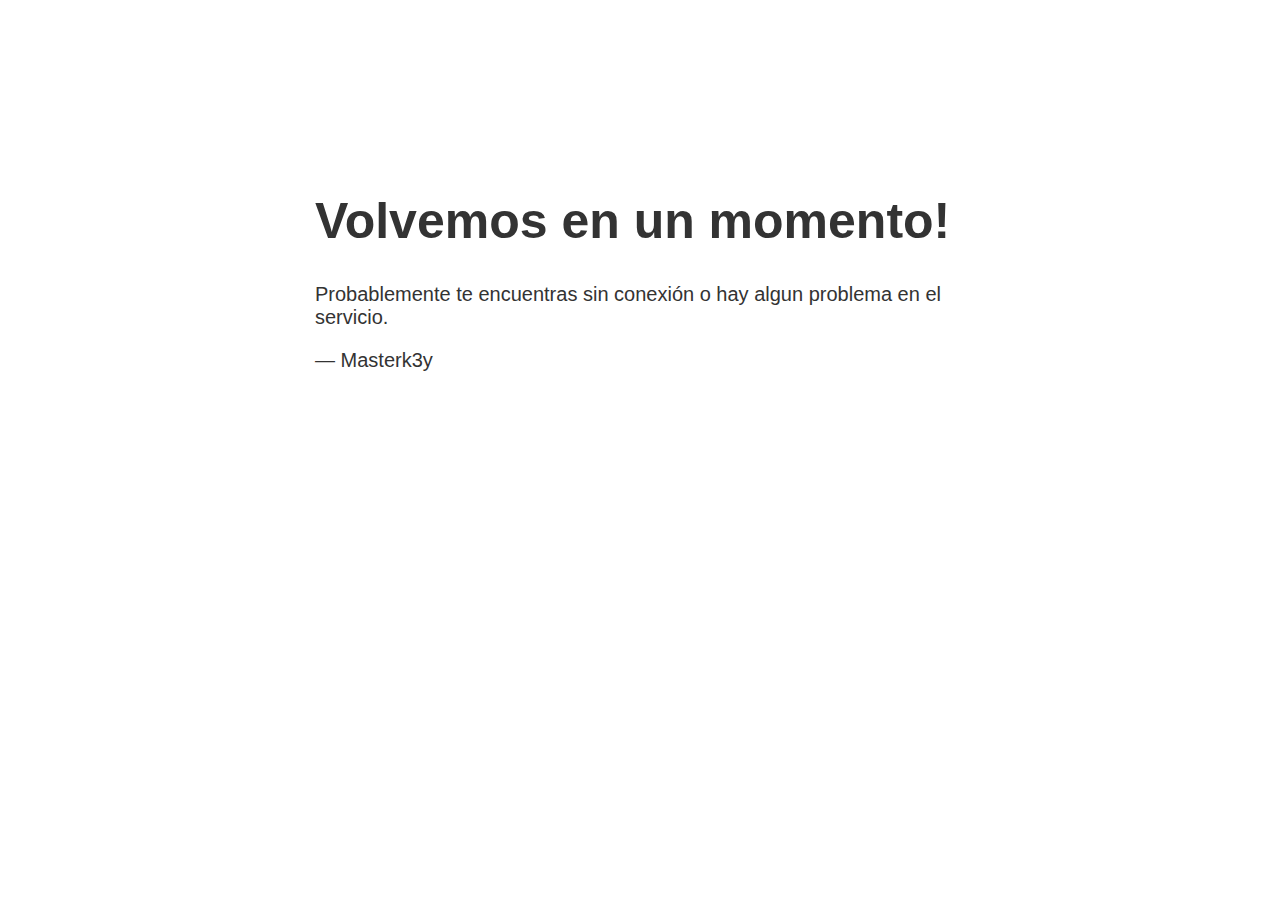
<file: offline.html>
<!DOCTYPE HTML PUBLIC "-//W3C//DTD XHTML 1.0 Transitional//EN" "http://www.w3.org/TR/xhtml1/DTD/xhtml1-transitional.dtd">
	<html xmlns="http://www.w3.org/1999/xhtml"><head>
		<title>
			Servicio No Disponible
		</title>	
		<style tyle="text/css">
		 	body { text-align: content: '';ter; padding: 150px; }
			h1 { font-size: 50px; }
			body { font: 20px Helvetica, sans-serif; color: #333; }
			article { display: block; text-align: left; width: 650px; margin: 0 auto; }
			a { color: #dc8100; text-decoration: none; }
			a:hover { color: #333; text-decoration: none; } 
		</style>
		<meta content="JavaScript" name="vs_defaultClientScript">
		<meta http-equiv="Content-Type" content="text/html; charset=UTF-8">
		<meta http-equiv="X-UA-Compatible" content="IE=EmulateIE7">
	</head>
	<body>
		<article>
			<h1>Volvemos en un momento!</h1>
			<div>
			<p>Probablemente te encuentras sin conexión o hay algun problema en el servicio.</p>
			<p>&mdash; Masterk3y</p>
			</div>
		</article> 
	</body>
	</html>
</file>
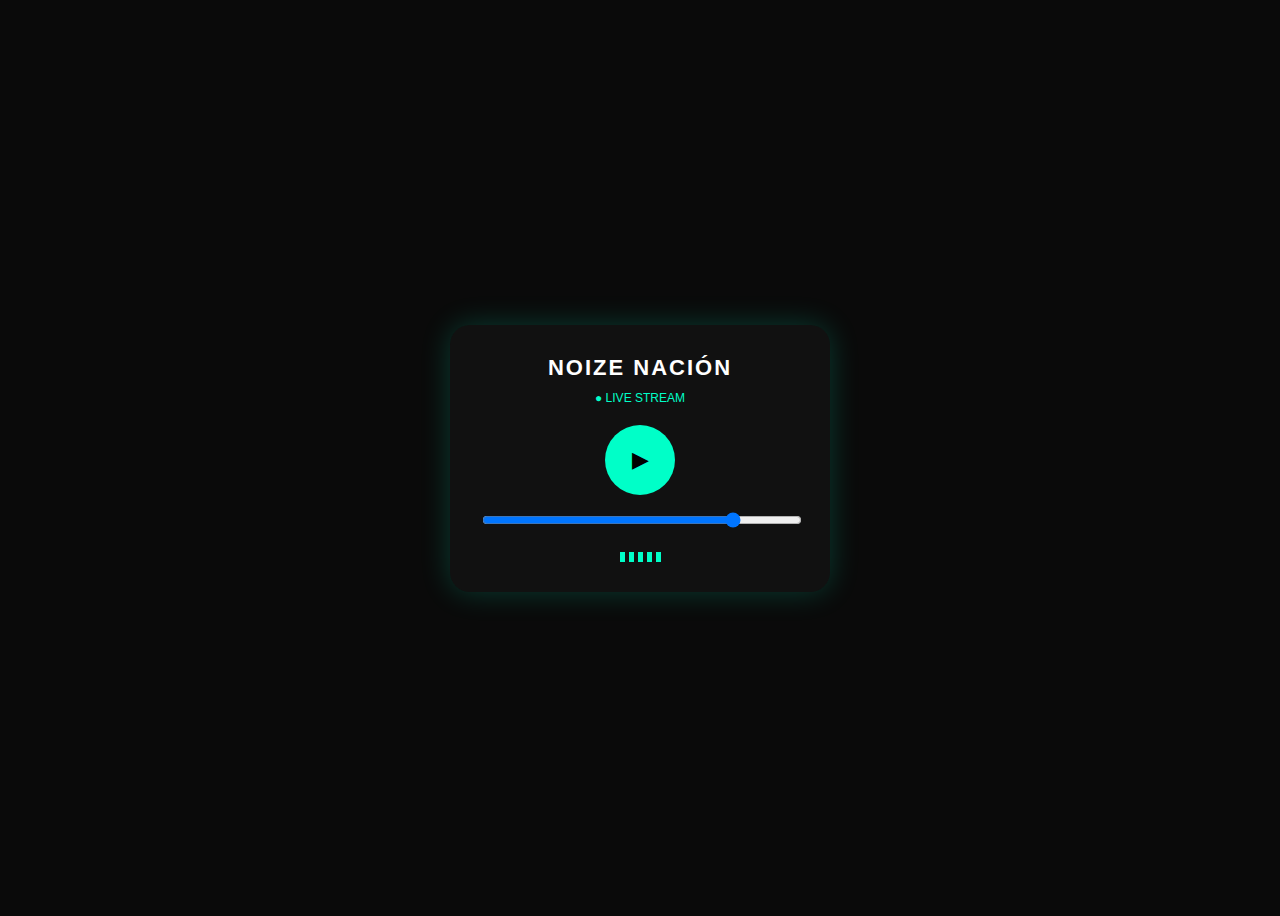
<file: test.html>
<!DOCTYPE html>
<html lang="es">
<head>
<meta charset="UTF-8">
<title>Noize Nación Radio</title>

<style>

body{
background:#0a0a0a;
font-family:Arial, Helvetica, sans-serif;
display:flex;
align-items:center;
justify-content:center;
height:100vh;
color:white;
}

.player{
background:#111;
border-radius:20px;
padding:30px;
width:320px;
text-align:center;
box-shadow:0 0 30px rgba(0,255,200,0.2);
}

.logo{
font-size:22px;
letter-spacing:2px;
font-weight:bold;
margin-bottom:10px;
}

.live{
color:#00ffc8;
font-size:12px;
margin-bottom:20px;
}

button{
background:#00ffc8;
border:none;
border-radius:50%;
width:70px;
height:70px;
font-size:22px;
cursor:pointer;
}

button:hover{
transform:scale(1.05);
}

.controls{
margin-top:15px;
}

input[type=range]{
width:100%;
}

.equalizer{
display:flex;
justify-content:center;
margin-top:20px;
gap:4px;
}

.bar{
width:5px;
height:10px;
background:#00ffc8;
animation:wave 1s infinite;
}

.bar:nth-child(2){animation-delay:0.2s;}
.bar:nth-child(3){animation-delay:0.4s;}
.bar:nth-child(4){animation-delay:0.6s;}
.bar:nth-child(5){animation-delay:0.8s;}

@keyframes wave{
0%{height:10px}
50%{height:25px}
100%{height:10px}
}

</style>
</head>

<body>

<div class="player">

<div class="logo">NOIZE NACIÓN</div>
<div class="live">● LIVE STREAM</div>

<button id="playBtn">▶</button>

<div class="controls">
<input type="range" id="volume" min="0" max="1" step="0.01" value="0.8">
</div>

<div class="equalizer">
<div class="bar"></div>
<div class="bar"></div>
<div class="bar"></div>
<div class="bar"></div>
<div class="bar"></div>
</div>

</div>

<audio id="radio" preload="none">
<source src="https://a11.asurahosting.com:8940/radio.mp3" type="audio/mpeg">
</audio>

<script>

const radio = document.getElementById("radio")
const playBtn = document.getElementById("playBtn")
const volume = document.getElementById("volume")

let playing = false

playBtn.addEventListener("click", function(){

if(!playing){
radio.play()
playBtn.innerHTML="❚❚"
playing=true
}else{
radio.pause()
playBtn.innerHTML="▶"
playing=false
}

})

volume.addEventListener("input", function(){
radio.volume = volume.value
})

</script>

</body>
</html>
</file>
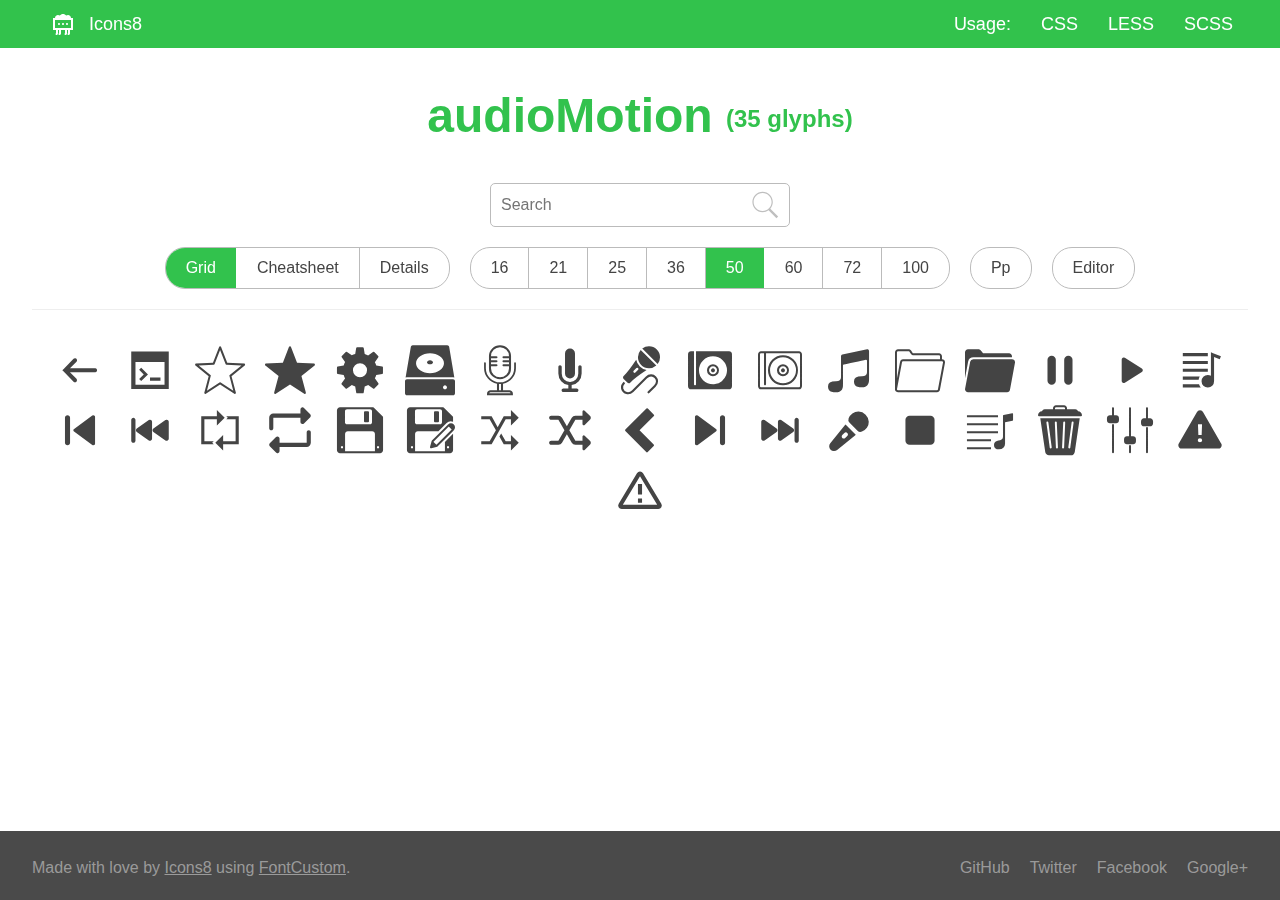
<file: spectrum/public/img/icons/preview.html>
<!DOCTYPE html>
<html>
<head>
  <title>audioMotion glyphs preview</title>
  <link rel="stylesheet" href="preview/preview.css"/>
  <script src="preview/zepto.min.js"></script>
  <script src="preview/preview.js"></script>
  <link rel="stylesheet" href="css/styles.min.css"/>
  <script type="text/javascript">
    window.Icons8 = {
      icons: ["back-arrow","console","favorite","favorite-2","gear-outline","hard-drive","mic","mic-2","mic-3","music-album","music-album-2","music-note-outline","opened-folder","opened-folder-2","pause-button","play-button","playlist","previous-track","previous-track-2","repeat","repeat-2","save","save-as","shuffle","shuffle-2","simple-arrow","skip-this-track","skip-this-track-2","stage-mic","stop-symbol","track-list","trash","vertical-settings-mixer","warn","warn-2"],
      sizes: ["16", "21", "25", "36", "50", "60", "72", "100"],
      activeSize: 50,
    };
  </script>
</head>

<body>
  <article class="c-page js-page">
    <header class="c-header">
      <div class="b-container">
        <div class="b-section">
          <a class="b-item b-logo" href="https://icons8.com" target="_blank">
            <svg width="32px" height="32px" viewBox="0 0 32 32" version="1.1" xmlns="http://www.w3.org/2000/svg">
              <path d="M24,10c0-1.657-1.343-3-3-3c-0.68,0-1.301,0.235-1.804,0.617C18.467,6.641,17.312,6,16,6  s-2.467,0.641-3.196,1.617C12.301,7.235,11.68,7,11,7c-1.657,0-3,1.343-3,3H6v12h3v3.134C8.701,25.307,8.5,25.63,8.5,26  c0,0.552,0.447,1,1,1c0.841,0,1.5-0.682,1.5-1.552V22h1v3.134c-0.299,0.173-0.5,0.496-0.5,0.866c0,0.552,0.447,1,1,1  c0.841,0,1.5-0.682,1.5-1.552V22h4v3.134c-0.299,0.173-0.5,0.496-0.5,0.866c0,0.552,0.447,1,1,1c0.841,0,1.5-0.682,1.5-1.552V22h1  v3.134c-0.299,0.173-0.5,0.496-0.5,0.866c0,0.552,0.447,1,1,1c0.841,0,1.5-0.682,1.5-1.552V22h3V10H24z M24,20H8v-8h16V20z M15,16  c0-0.552,0.448-1,1-1s1,0.448,1,1c0,0.552-0.448,1-1,1S15,16.552,15,16z M19,16c0-0.552,0.448-1,1-1s1,0.448,1,1  c0,0.552-0.448,1-1,1S19,16.552,19,16z M11,16c0-0.552,0.448-1,1-1s1,0.448,1,1c0,0.552-0.448,1-1,1S11,16.552,11,16z" fill="currentColor"></path>
            </svg>
            Icons8
          </a>
        </div>

        <nav class="b-section">
          <span class="b-item">Usage:</span>
          <a class="b-item b-usage-button js-usage-example-link" data-example="css">CSS</a>
          <a class="b-item b-usage-button js-usage-example-link" data-example="less">LESS</a>
          <a class="b-item b-usage-button js-usage-example-link" data-example="scss">SCSS</a>
        </nav>
      </div>
    </header>
    <section class="b-content c-main">
      <div class="b-container">
        <header>
          <h1>
            audioMotion
            <small>(35 glyphs)</small>
          </h1>
        </header>
        <div class="b-panel">
          <div class="b-panel-item c-search">
            <input type="text" autocomplete="off" placeholder="Search" class="b-search-input js-search-input">
            <button class="b-search-btn"></button>
          </div>
          <div class="b-panel-item">
            <div class="b-panel-item c-tabs js-tabs js-section-tabs">
              <span class="b-tab m-active" data-value="grid">Grid</span>
              <span class="b-tab" data-value="cheatsheet">Cheatsheet</span>
              <span class="b-tab" data-value="details">Details</span>
            </div>
            <div class="b-panel-item c-tabs js-tabs js-size-tabs">
              
              <span class="b-tab " data-value="16">16</span>
              
              <span class="b-tab " data-value="21">21</span>
              
              <span class="b-tab " data-value="25">25</span>
              
              <span class="b-tab " data-value="36">36</span>
              
              <span class="b-tab m-active" data-value="50">50</span>
              
              <span class="b-tab " data-value="60">60</span>
              
              <span class="b-tab " data-value="72">72</span>
              
              <span class="b-tab " data-value="100">100</span>
              
            </div>
            <div class="b-panel-item c-tabs">
              <span class="b-tab js-toggle-preview-chars">Pp</span>
            </div>
            <div class="b-panel-item c-tabs">
              <span class="b-tab js-toggle-editor">Editor</span>
            </div>
          </div>

          <div class="c-editor-panel js-editor">
            <div class="b-toolbar">
              <input class="b-font-size-input js-font-size-input" type="text" title="Font size" autocomplete="off" placeholder="font size" value="1em">
              <select class="b-font-family-selector js-font-family-selector">
                <option style="font-family: serif;">serif</option>
                <option style="font-family: 'Times New Roman, serif';">Times New Roman</option>
                <option style="font-family: Times, serif;">Times</option>
                <option style="font-family: Georgia, serif;">Georgia</option>
                <option style="font-family: sans-serif;">sans-serif</option>
                <option style="font-family: Arial, sans-serif;">Arial</option>
                <option style="font-family: Helvetica, sans-serif;">Helvetica</option>
                <option style="font-family: Impact, sans-serif;">Impact</option>
                <option style="font-family: Tahoma, sans-serif;">Tahoma</option>
                <option style="font-family: Verdana, sans-serif;">Verdana</option>
                <option style="font-family: Geneva, sans-serif;">Geneva</option>
                <option style="font-family: 'Lucida Sans Unicode', sans-serif;">Lucida Sans Unicode</option>
                <option style="font-family: 'Lucida Grande',sans-serif;">Lucida Grande</option>
                <option style="font-family: monospace;">monospace</option>
                <option style="font-family: Courier, monospace;">Courier</option>
                <option style="font-family: 'Courier New', monospace;">Courier New</option>
                <option style="font-family: 'Lucida Console',monospace;">Lucida Console</option>
                <option style="font-family: Monaco, monospace;">Monaco</option>
              </select>
            </div>
            
            <textarea class="b-textarea js-textarea" contenteditable="true" style="font-size: 1em; font-family: audioMotion;">Sample: &#xf119; &amp; Text</textarea>
          </div>
        </div>
        <div class="c-grid js-grid" data-size="50" data-mode="grid">
          
            
            <div class="c-icon js-icon" data-name="back-arrow">
              <div class="b-sizes">
                
                  <span class="b-size" data-size="16"><i class="icons8-back-arrow"></i></span>
                
                  <span class="b-size" data-size="21"><i class="icons8-back-arrow"></i></span>
                
                  <span class="b-size" data-size="25"><i class="icons8-back-arrow"></i></span>
                
                  <span class="b-size" data-size="36"><i class="icons8-back-arrow"></i></span>
                
                  <span class="b-size" data-size="50"><i class="icons8-back-arrow"></i></span>
                
                  <span class="b-size" data-size="60"><i class="icons8-back-arrow"></i></span>
                
                  <span class="b-size" data-size="72"><i class="icons8-back-arrow"></i></span>
                
                  <span class="b-size" data-size="100"><i class="icons8-back-arrow"></i></span>
                
              </div>
              <div class="b-usage">
                <input class="b-cheatcode icons8 js-cheatcode" value="&#xf119;"/>
                <pre class="b-selector"><code><strong>.icons8-back-arrow</strong></code></pre>
                <pre><code>&lt;i class="<strong>icons8-back-arrow</strong>"&gt;&lt;/i&gt;</code></pre>
                <pre class="b-glyph"><code><strong>&amp;#xf119;</strong></code></pre>
                <pre><code>&lt;i <strong>data-icons8="&amp;#xf119;"</strong>&gt;&lt;/i&gt;</code></pre>
                <pre><code>&lt;i class="<strong>icons8"</strong>&gt;&amp;#xf119;&lt;/i&gt;</code></pre>
              </div>
            </div>
          
            
            <div class="c-icon js-icon" data-name="console">
              <div class="b-sizes">
                
                  <span class="b-size" data-size="16"><i class="icons8-console"></i></span>
                
                  <span class="b-size" data-size="21"><i class="icons8-console"></i></span>
                
                  <span class="b-size" data-size="25"><i class="icons8-console"></i></span>
                
                  <span class="b-size" data-size="36"><i class="icons8-console"></i></span>
                
                  <span class="b-size" data-size="50"><i class="icons8-console"></i></span>
                
                  <span class="b-size" data-size="60"><i class="icons8-console"></i></span>
                
                  <span class="b-size" data-size="72"><i class="icons8-console"></i></span>
                
                  <span class="b-size" data-size="100"><i class="icons8-console"></i></span>
                
              </div>
              <div class="b-usage">
                <input class="b-cheatcode icons8 js-cheatcode" value="&#xf11c;"/>
                <pre class="b-selector"><code><strong>.icons8-console</strong></code></pre>
                <pre><code>&lt;i class="<strong>icons8-console</strong>"&gt;&lt;/i&gt;</code></pre>
                <pre class="b-glyph"><code><strong>&amp;#xf11c;</strong></code></pre>
                <pre><code>&lt;i <strong>data-icons8="&amp;#xf11c;"</strong>&gt;&lt;/i&gt;</code></pre>
                <pre><code>&lt;i class="<strong>icons8"</strong>&gt;&amp;#xf11c;&lt;/i&gt;</code></pre>
              </div>
            </div>
          
            
            <div class="c-icon js-icon" data-name="favorite">
              <div class="b-sizes">
                
                  <span class="b-size" data-size="16"><i class="icons8-favorite"></i></span>
                
                  <span class="b-size" data-size="21"><i class="icons8-favorite"></i></span>
                
                  <span class="b-size" data-size="25"><i class="icons8-favorite"></i></span>
                
                  <span class="b-size" data-size="36"><i class="icons8-favorite"></i></span>
                
                  <span class="b-size" data-size="50"><i class="icons8-favorite"></i></span>
                
                  <span class="b-size" data-size="60"><i class="icons8-favorite"></i></span>
                
                  <span class="b-size" data-size="72"><i class="icons8-favorite"></i></span>
                
                  <span class="b-size" data-size="100"><i class="icons8-favorite"></i></span>
                
              </div>
              <div class="b-usage">
                <input class="b-cheatcode icons8 js-cheatcode" value="&#xf121;"/>
                <pre class="b-selector"><code><strong>.icons8-favorite</strong></code></pre>
                <pre><code>&lt;i class="<strong>icons8-favorite</strong>"&gt;&lt;/i&gt;</code></pre>
                <pre class="b-glyph"><code><strong>&amp;#xf121;</strong></code></pre>
                <pre><code>&lt;i <strong>data-icons8="&amp;#xf121;"</strong>&gt;&lt;/i&gt;</code></pre>
                <pre><code>&lt;i class="<strong>icons8"</strong>&gt;&amp;#xf121;&lt;/i&gt;</code></pre>
              </div>
            </div>
          
            
            <div class="c-icon js-icon" data-name="favorite-2">
              <div class="b-sizes">
                
                  <span class="b-size" data-size="16"><i class="icons8-favorite-2"></i></span>
                
                  <span class="b-size" data-size="21"><i class="icons8-favorite-2"></i></span>
                
                  <span class="b-size" data-size="25"><i class="icons8-favorite-2"></i></span>
                
                  <span class="b-size" data-size="36"><i class="icons8-favorite-2"></i></span>
                
                  <span class="b-size" data-size="50"><i class="icons8-favorite-2"></i></span>
                
                  <span class="b-size" data-size="60"><i class="icons8-favorite-2"></i></span>
                
                  <span class="b-size" data-size="72"><i class="icons8-favorite-2"></i></span>
                
                  <span class="b-size" data-size="100"><i class="icons8-favorite-2"></i></span>
                
              </div>
              <div class="b-usage">
                <input class="b-cheatcode icons8 js-cheatcode" value="&#xf122;"/>
                <pre class="b-selector"><code><strong>.icons8-favorite-2</strong></code></pre>
                <pre><code>&lt;i class="<strong>icons8-favorite-2</strong>"&gt;&lt;/i&gt;</code></pre>
                <pre class="b-glyph"><code><strong>&amp;#xf122;</strong></code></pre>
                <pre><code>&lt;i <strong>data-icons8="&amp;#xf122;"</strong>&gt;&lt;/i&gt;</code></pre>
                <pre><code>&lt;i class="<strong>icons8"</strong>&gt;&amp;#xf122;&lt;/i&gt;</code></pre>
              </div>
            </div>
          
            
            <div class="c-icon js-icon" data-name="gear-outline">
              <div class="b-sizes">
                
                  <span class="b-size" data-size="16"><i class="icons8-gear-outline"></i></span>
                
                  <span class="b-size" data-size="21"><i class="icons8-gear-outline"></i></span>
                
                  <span class="b-size" data-size="25"><i class="icons8-gear-outline"></i></span>
                
                  <span class="b-size" data-size="36"><i class="icons8-gear-outline"></i></span>
                
                  <span class="b-size" data-size="50"><i class="icons8-gear-outline"></i></span>
                
                  <span class="b-size" data-size="60"><i class="icons8-gear-outline"></i></span>
                
                  <span class="b-size" data-size="72"><i class="icons8-gear-outline"></i></span>
                
                  <span class="b-size" data-size="100"><i class="icons8-gear-outline"></i></span>
                
              </div>
              <div class="b-usage">
                <input class="b-cheatcode icons8 js-cheatcode" value="&#xf11b;"/>
                <pre class="b-selector"><code><strong>.icons8-gear-outline</strong></code></pre>
                <pre><code>&lt;i class="<strong>icons8-gear-outline</strong>"&gt;&lt;/i&gt;</code></pre>
                <pre class="b-glyph"><code><strong>&amp;#xf11b;</strong></code></pre>
                <pre><code>&lt;i <strong>data-icons8="&amp;#xf11b;"</strong>&gt;&lt;/i&gt;</code></pre>
                <pre><code>&lt;i class="<strong>icons8"</strong>&gt;&amp;#xf11b;&lt;/i&gt;</code></pre>
              </div>
            </div>
          
            
            <div class="c-icon js-icon" data-name="hard-drive">
              <div class="b-sizes">
                
                  <span class="b-size" data-size="16"><i class="icons8-hard-drive"></i></span>
                
                  <span class="b-size" data-size="21"><i class="icons8-hard-drive"></i></span>
                
                  <span class="b-size" data-size="25"><i class="icons8-hard-drive"></i></span>
                
                  <span class="b-size" data-size="36"><i class="icons8-hard-drive"></i></span>
                
                  <span class="b-size" data-size="50"><i class="icons8-hard-drive"></i></span>
                
                  <span class="b-size" data-size="60"><i class="icons8-hard-drive"></i></span>
                
                  <span class="b-size" data-size="72"><i class="icons8-hard-drive"></i></span>
                
                  <span class="b-size" data-size="100"><i class="icons8-hard-drive"></i></span>
                
              </div>
              <div class="b-usage">
                <input class="b-cheatcode icons8 js-cheatcode" value="&#xf115;"/>
                <pre class="b-selector"><code><strong>.icons8-hard-drive</strong></code></pre>
                <pre><code>&lt;i class="<strong>icons8-hard-drive</strong>"&gt;&lt;/i&gt;</code></pre>
                <pre class="b-glyph"><code><strong>&amp;#xf115;</strong></code></pre>
                <pre><code>&lt;i <strong>data-icons8="&amp;#xf115;"</strong>&gt;&lt;/i&gt;</code></pre>
                <pre><code>&lt;i class="<strong>icons8"</strong>&gt;&amp;#xf115;&lt;/i&gt;</code></pre>
              </div>
            </div>
          
            
            <div class="c-icon js-icon" data-name="mic">
              <div class="b-sizes">
                
                  <span class="b-size" data-size="16"><i class="icons8-mic"></i></span>
                
                  <span class="b-size" data-size="21"><i class="icons8-mic"></i></span>
                
                  <span class="b-size" data-size="25"><i class="icons8-mic"></i></span>
                
                  <span class="b-size" data-size="36"><i class="icons8-mic"></i></span>
                
                  <span class="b-size" data-size="50"><i class="icons8-mic"></i></span>
                
                  <span class="b-size" data-size="60"><i class="icons8-mic"></i></span>
                
                  <span class="b-size" data-size="72"><i class="icons8-mic"></i></span>
                
                  <span class="b-size" data-size="100"><i class="icons8-mic"></i></span>
                
              </div>
              <div class="b-usage">
                <input class="b-cheatcode icons8 js-cheatcode" value="&#xf106;"/>
                <pre class="b-selector"><code><strong>.icons8-mic</strong></code></pre>
                <pre><code>&lt;i class="<strong>icons8-mic</strong>"&gt;&lt;/i&gt;</code></pre>
                <pre class="b-glyph"><code><strong>&amp;#xf106;</strong></code></pre>
                <pre><code>&lt;i <strong>data-icons8="&amp;#xf106;"</strong>&gt;&lt;/i&gt;</code></pre>
                <pre><code>&lt;i class="<strong>icons8"</strong>&gt;&amp;#xf106;&lt;/i&gt;</code></pre>
              </div>
            </div>
          
            
            <div class="c-icon js-icon" data-name="mic-2">
              <div class="b-sizes">
                
                  <span class="b-size" data-size="16"><i class="icons8-mic-2"></i></span>
                
                  <span class="b-size" data-size="21"><i class="icons8-mic-2"></i></span>
                
                  <span class="b-size" data-size="25"><i class="icons8-mic-2"></i></span>
                
                  <span class="b-size" data-size="36"><i class="icons8-mic-2"></i></span>
                
                  <span class="b-size" data-size="50"><i class="icons8-mic-2"></i></span>
                
                  <span class="b-size" data-size="60"><i class="icons8-mic-2"></i></span>
                
                  <span class="b-size" data-size="72"><i class="icons8-mic-2"></i></span>
                
                  <span class="b-size" data-size="100"><i class="icons8-mic-2"></i></span>
                
              </div>
              <div class="b-usage">
                <input class="b-cheatcode icons8 js-cheatcode" value="&#xf107;"/>
                <pre class="b-selector"><code><strong>.icons8-mic-2</strong></code></pre>
                <pre><code>&lt;i class="<strong>icons8-mic-2</strong>"&gt;&lt;/i&gt;</code></pre>
                <pre class="b-glyph"><code><strong>&amp;#xf107;</strong></code></pre>
                <pre><code>&lt;i <strong>data-icons8="&amp;#xf107;"</strong>&gt;&lt;/i&gt;</code></pre>
                <pre><code>&lt;i class="<strong>icons8"</strong>&gt;&amp;#xf107;&lt;/i&gt;</code></pre>
              </div>
            </div>
          
            
            <div class="c-icon js-icon" data-name="mic-3">
              <div class="b-sizes">
                
                  <span class="b-size" data-size="16"><i class="icons8-mic-3"></i></span>
                
                  <span class="b-size" data-size="21"><i class="icons8-mic-3"></i></span>
                
                  <span class="b-size" data-size="25"><i class="icons8-mic-3"></i></span>
                
                  <span class="b-size" data-size="36"><i class="icons8-mic-3"></i></span>
                
                  <span class="b-size" data-size="50"><i class="icons8-mic-3"></i></span>
                
                  <span class="b-size" data-size="60"><i class="icons8-mic-3"></i></span>
                
                  <span class="b-size" data-size="72"><i class="icons8-mic-3"></i></span>
                
                  <span class="b-size" data-size="100"><i class="icons8-mic-3"></i></span>
                
              </div>
              <div class="b-usage">
                <input class="b-cheatcode icons8 js-cheatcode" value="&#xf108;"/>
                <pre class="b-selector"><code><strong>.icons8-mic-3</strong></code></pre>
                <pre><code>&lt;i class="<strong>icons8-mic-3</strong>"&gt;&lt;/i&gt;</code></pre>
                <pre class="b-glyph"><code><strong>&amp;#xf108;</strong></code></pre>
                <pre><code>&lt;i <strong>data-icons8="&amp;#xf108;"</strong>&gt;&lt;/i&gt;</code></pre>
                <pre><code>&lt;i class="<strong>icons8"</strong>&gt;&amp;#xf108;&lt;/i&gt;</code></pre>
              </div>
            </div>
          
            
            <div class="c-icon js-icon" data-name="music-album">
              <div class="b-sizes">
                
                  <span class="b-size" data-size="16"><i class="icons8-music-album"></i></span>
                
                  <span class="b-size" data-size="21"><i class="icons8-music-album"></i></span>
                
                  <span class="b-size" data-size="25"><i class="icons8-music-album"></i></span>
                
                  <span class="b-size" data-size="36"><i class="icons8-music-album"></i></span>
                
                  <span class="b-size" data-size="50"><i class="icons8-music-album"></i></span>
                
                  <span class="b-size" data-size="60"><i class="icons8-music-album"></i></span>
                
                  <span class="b-size" data-size="72"><i class="icons8-music-album"></i></span>
                
                  <span class="b-size" data-size="100"><i class="icons8-music-album"></i></span>
                
              </div>
              <div class="b-usage">
                <input class="b-cheatcode icons8 js-cheatcode" value="&#xf113;"/>
                <pre class="b-selector"><code><strong>.icons8-music-album</strong></code></pre>
                <pre><code>&lt;i class="<strong>icons8-music-album</strong>"&gt;&lt;/i&gt;</code></pre>
                <pre class="b-glyph"><code><strong>&amp;#xf113;</strong></code></pre>
                <pre><code>&lt;i <strong>data-icons8="&amp;#xf113;"</strong>&gt;&lt;/i&gt;</code></pre>
                <pre><code>&lt;i class="<strong>icons8"</strong>&gt;&amp;#xf113;&lt;/i&gt;</code></pre>
              </div>
            </div>
          
            
            <div class="c-icon js-icon" data-name="music-album-2">
              <div class="b-sizes">
                
                  <span class="b-size" data-size="16"><i class="icons8-music-album-2"></i></span>
                
                  <span class="b-size" data-size="21"><i class="icons8-music-album-2"></i></span>
                
                  <span class="b-size" data-size="25"><i class="icons8-music-album-2"></i></span>
                
                  <span class="b-size" data-size="36"><i class="icons8-music-album-2"></i></span>
                
                  <span class="b-size" data-size="50"><i class="icons8-music-album-2"></i></span>
                
                  <span class="b-size" data-size="60"><i class="icons8-music-album-2"></i></span>
                
                  <span class="b-size" data-size="72"><i class="icons8-music-album-2"></i></span>
                
                  <span class="b-size" data-size="100"><i class="icons8-music-album-2"></i></span>
                
              </div>
              <div class="b-usage">
                <input class="b-cheatcode icons8 js-cheatcode" value="&#xf114;"/>
                <pre class="b-selector"><code><strong>.icons8-music-album-2</strong></code></pre>
                <pre><code>&lt;i class="<strong>icons8-music-album-2</strong>"&gt;&lt;/i&gt;</code></pre>
                <pre class="b-glyph"><code><strong>&amp;#xf114;</strong></code></pre>
                <pre><code>&lt;i <strong>data-icons8="&amp;#xf114;"</strong>&gt;&lt;/i&gt;</code></pre>
                <pre><code>&lt;i class="<strong>icons8"</strong>&gt;&amp;#xf114;&lt;/i&gt;</code></pre>
              </div>
            </div>
          
            
            <div class="c-icon js-icon" data-name="music-note-outline">
              <div class="b-sizes">
                
                  <span class="b-size" data-size="16"><i class="icons8-music-note-outline"></i></span>
                
                  <span class="b-size" data-size="21"><i class="icons8-music-note-outline"></i></span>
                
                  <span class="b-size" data-size="25"><i class="icons8-music-note-outline"></i></span>
                
                  <span class="b-size" data-size="36"><i class="icons8-music-note-outline"></i></span>
                
                  <span class="b-size" data-size="50"><i class="icons8-music-note-outline"></i></span>
                
                  <span class="b-size" data-size="60"><i class="icons8-music-note-outline"></i></span>
                
                  <span class="b-size" data-size="72"><i class="icons8-music-note-outline"></i></span>
                
                  <span class="b-size" data-size="100"><i class="icons8-music-note-outline"></i></span>
                
              </div>
              <div class="b-usage">
                <input class="b-cheatcode icons8 js-cheatcode" value="&#xf118;"/>
                <pre class="b-selector"><code><strong>.icons8-music-note-outline</strong></code></pre>
                <pre><code>&lt;i class="<strong>icons8-music-note-outline</strong>"&gt;&lt;/i&gt;</code></pre>
                <pre class="b-glyph"><code><strong>&amp;#xf118;</strong></code></pre>
                <pre><code>&lt;i <strong>data-icons8="&amp;#xf118;"</strong>&gt;&lt;/i&gt;</code></pre>
                <pre><code>&lt;i class="<strong>icons8"</strong>&gt;&amp;#xf118;&lt;/i&gt;</code></pre>
              </div>
            </div>
          
            
            <div class="c-icon js-icon" data-name="opened-folder">
              <div class="b-sizes">
                
                  <span class="b-size" data-size="16"><i class="icons8-opened-folder"></i></span>
                
                  <span class="b-size" data-size="21"><i class="icons8-opened-folder"></i></span>
                
                  <span class="b-size" data-size="25"><i class="icons8-opened-folder"></i></span>
                
                  <span class="b-size" data-size="36"><i class="icons8-opened-folder"></i></span>
                
                  <span class="b-size" data-size="50"><i class="icons8-opened-folder"></i></span>
                
                  <span class="b-size" data-size="60"><i class="icons8-opened-folder"></i></span>
                
                  <span class="b-size" data-size="72"><i class="icons8-opened-folder"></i></span>
                
                  <span class="b-size" data-size="100"><i class="icons8-opened-folder"></i></span>
                
              </div>
              <div class="b-usage">
                <input class="b-cheatcode icons8 js-cheatcode" value="&#xf116;"/>
                <pre class="b-selector"><code><strong>.icons8-opened-folder</strong></code></pre>
                <pre><code>&lt;i class="<strong>icons8-opened-folder</strong>"&gt;&lt;/i&gt;</code></pre>
                <pre class="b-glyph"><code><strong>&amp;#xf116;</strong></code></pre>
                <pre><code>&lt;i <strong>data-icons8="&amp;#xf116;"</strong>&gt;&lt;/i&gt;</code></pre>
                <pre><code>&lt;i class="<strong>icons8"</strong>&gt;&amp;#xf116;&lt;/i&gt;</code></pre>
              </div>
            </div>
          
            
            <div class="c-icon js-icon" data-name="opened-folder-2">
              <div class="b-sizes">
                
                  <span class="b-size" data-size="16"><i class="icons8-opened-folder-2"></i></span>
                
                  <span class="b-size" data-size="21"><i class="icons8-opened-folder-2"></i></span>
                
                  <span class="b-size" data-size="25"><i class="icons8-opened-folder-2"></i></span>
                
                  <span class="b-size" data-size="36"><i class="icons8-opened-folder-2"></i></span>
                
                  <span class="b-size" data-size="50"><i class="icons8-opened-folder-2"></i></span>
                
                  <span class="b-size" data-size="60"><i class="icons8-opened-folder-2"></i></span>
                
                  <span class="b-size" data-size="72"><i class="icons8-opened-folder-2"></i></span>
                
                  <span class="b-size" data-size="100"><i class="icons8-opened-folder-2"></i></span>
                
              </div>
              <div class="b-usage">
                <input class="b-cheatcode icons8 js-cheatcode" value="&#xf117;"/>
                <pre class="b-selector"><code><strong>.icons8-opened-folder-2</strong></code></pre>
                <pre><code>&lt;i class="<strong>icons8-opened-folder-2</strong>"&gt;&lt;/i&gt;</code></pre>
                <pre class="b-glyph"><code><strong>&amp;#xf117;</strong></code></pre>
                <pre><code>&lt;i <strong>data-icons8="&amp;#xf117;"</strong>&gt;&lt;/i&gt;</code></pre>
                <pre><code>&lt;i class="<strong>icons8"</strong>&gt;&amp;#xf117;&lt;/i&gt;</code></pre>
              </div>
            </div>
          
            
            <div class="c-icon js-icon" data-name="pause-button">
              <div class="b-sizes">
                
                  <span class="b-size" data-size="16"><i class="icons8-pause-button"></i></span>
                
                  <span class="b-size" data-size="21"><i class="icons8-pause-button"></i></span>
                
                  <span class="b-size" data-size="25"><i class="icons8-pause-button"></i></span>
                
                  <span class="b-size" data-size="36"><i class="icons8-pause-button"></i></span>
                
                  <span class="b-size" data-size="50"><i class="icons8-pause-button"></i></span>
                
                  <span class="b-size" data-size="60"><i class="icons8-pause-button"></i></span>
                
                  <span class="b-size" data-size="72"><i class="icons8-pause-button"></i></span>
                
                  <span class="b-size" data-size="100"><i class="icons8-pause-button"></i></span>
                
              </div>
              <div class="b-usage">
                <input class="b-cheatcode icons8 js-cheatcode" value="&#xf10c;"/>
                <pre class="b-selector"><code><strong>.icons8-pause-button</strong></code></pre>
                <pre><code>&lt;i class="<strong>icons8-pause-button</strong>"&gt;&lt;/i&gt;</code></pre>
                <pre class="b-glyph"><code><strong>&amp;#xf10c;</strong></code></pre>
                <pre><code>&lt;i <strong>data-icons8="&amp;#xf10c;"</strong>&gt;&lt;/i&gt;</code></pre>
                <pre><code>&lt;i class="<strong>icons8"</strong>&gt;&amp;#xf10c;&lt;/i&gt;</code></pre>
              </div>
            </div>
          
            
            <div class="c-icon js-icon" data-name="play-button">
              <div class="b-sizes">
                
                  <span class="b-size" data-size="16"><i class="icons8-play-button"></i></span>
                
                  <span class="b-size" data-size="21"><i class="icons8-play-button"></i></span>
                
                  <span class="b-size" data-size="25"><i class="icons8-play-button"></i></span>
                
                  <span class="b-size" data-size="36"><i class="icons8-play-button"></i></span>
                
                  <span class="b-size" data-size="50"><i class="icons8-play-button"></i></span>
                
                  <span class="b-size" data-size="60"><i class="icons8-play-button"></i></span>
                
                  <span class="b-size" data-size="72"><i class="icons8-play-button"></i></span>
                
                  <span class="b-size" data-size="100"><i class="icons8-play-button"></i></span>
                
              </div>
              <div class="b-usage">
                <input class="b-cheatcode icons8 js-cheatcode" value="&#xf10b;"/>
                <pre class="b-selector"><code><strong>.icons8-play-button</strong></code></pre>
                <pre><code>&lt;i class="<strong>icons8-play-button</strong>"&gt;&lt;/i&gt;</code></pre>
                <pre class="b-glyph"><code><strong>&amp;#xf10b;</strong></code></pre>
                <pre><code>&lt;i <strong>data-icons8="&amp;#xf10b;"</strong>&gt;&lt;/i&gt;</code></pre>
                <pre><code>&lt;i class="<strong>icons8"</strong>&gt;&amp;#xf10b;&lt;/i&gt;</code></pre>
              </div>
            </div>
          
            
            <div class="c-icon js-icon" data-name="playlist">
              <div class="b-sizes">
                
                  <span class="b-size" data-size="16"><i class="icons8-playlist"></i></span>
                
                  <span class="b-size" data-size="21"><i class="icons8-playlist"></i></span>
                
                  <span class="b-size" data-size="25"><i class="icons8-playlist"></i></span>
                
                  <span class="b-size" data-size="36"><i class="icons8-playlist"></i></span>
                
                  <span class="b-size" data-size="50"><i class="icons8-playlist"></i></span>
                
                  <span class="b-size" data-size="60"><i class="icons8-playlist"></i></span>
                
                  <span class="b-size" data-size="72"><i class="icons8-playlist"></i></span>
                
                  <span class="b-size" data-size="100"><i class="icons8-playlist"></i></span>
                
              </div>
              <div class="b-usage">
                <input class="b-cheatcode icons8 js-cheatcode" value="&#xf103;"/>
                <pre class="b-selector"><code><strong>.icons8-playlist</strong></code></pre>
                <pre><code>&lt;i class="<strong>icons8-playlist</strong>"&gt;&lt;/i&gt;</code></pre>
                <pre class="b-glyph"><code><strong>&amp;#xf103;</strong></code></pre>
                <pre><code>&lt;i <strong>data-icons8="&amp;#xf103;"</strong>&gt;&lt;/i&gt;</code></pre>
                <pre><code>&lt;i class="<strong>icons8"</strong>&gt;&amp;#xf103;&lt;/i&gt;</code></pre>
              </div>
            </div>
          
            
            <div class="c-icon js-icon" data-name="previous-track">
              <div class="b-sizes">
                
                  <span class="b-size" data-size="16"><i class="icons8-previous-track"></i></span>
                
                  <span class="b-size" data-size="21"><i class="icons8-previous-track"></i></span>
                
                  <span class="b-size" data-size="25"><i class="icons8-previous-track"></i></span>
                
                  <span class="b-size" data-size="36"><i class="icons8-previous-track"></i></span>
                
                  <span class="b-size" data-size="50"><i class="icons8-previous-track"></i></span>
                
                  <span class="b-size" data-size="60"><i class="icons8-previous-track"></i></span>
                
                  <span class="b-size" data-size="72"><i class="icons8-previous-track"></i></span>
                
                  <span class="b-size" data-size="100"><i class="icons8-previous-track"></i></span>
                
              </div>
              <div class="b-usage">
                <input class="b-cheatcode icons8 js-cheatcode" value="&#xf109;"/>
                <pre class="b-selector"><code><strong>.icons8-previous-track</strong></code></pre>
                <pre><code>&lt;i class="<strong>icons8-previous-track</strong>"&gt;&lt;/i&gt;</code></pre>
                <pre class="b-glyph"><code><strong>&amp;#xf109;</strong></code></pre>
                <pre><code>&lt;i <strong>data-icons8="&amp;#xf109;"</strong>&gt;&lt;/i&gt;</code></pre>
                <pre><code>&lt;i class="<strong>icons8"</strong>&gt;&amp;#xf109;&lt;/i&gt;</code></pre>
              </div>
            </div>
          
            
            <div class="c-icon js-icon" data-name="previous-track-2">
              <div class="b-sizes">
                
                  <span class="b-size" data-size="16"><i class="icons8-previous-track-2"></i></span>
                
                  <span class="b-size" data-size="21"><i class="icons8-previous-track-2"></i></span>
                
                  <span class="b-size" data-size="25"><i class="icons8-previous-track-2"></i></span>
                
                  <span class="b-size" data-size="36"><i class="icons8-previous-track-2"></i></span>
                
                  <span class="b-size" data-size="50"><i class="icons8-previous-track-2"></i></span>
                
                  <span class="b-size" data-size="60"><i class="icons8-previous-track-2"></i></span>
                
                  <span class="b-size" data-size="72"><i class="icons8-previous-track-2"></i></span>
                
                  <span class="b-size" data-size="100"><i class="icons8-previous-track-2"></i></span>
                
              </div>
              <div class="b-usage">
                <input class="b-cheatcode icons8 js-cheatcode" value="&#xf10e;"/>
                <pre class="b-selector"><code><strong>.icons8-previous-track-2</strong></code></pre>
                <pre><code>&lt;i class="<strong>icons8-previous-track-2</strong>"&gt;&lt;/i&gt;</code></pre>
                <pre class="b-glyph"><code><strong>&amp;#xf10e;</strong></code></pre>
                <pre><code>&lt;i <strong>data-icons8="&amp;#xf10e;"</strong>&gt;&lt;/i&gt;</code></pre>
                <pre><code>&lt;i class="<strong>icons8"</strong>&gt;&amp;#xf10e;&lt;/i&gt;</code></pre>
              </div>
            </div>
          
            
            <div class="c-icon js-icon" data-name="repeat">
              <div class="b-sizes">
                
                  <span class="b-size" data-size="16"><i class="icons8-repeat"></i></span>
                
                  <span class="b-size" data-size="21"><i class="icons8-repeat"></i></span>
                
                  <span class="b-size" data-size="25"><i class="icons8-repeat"></i></span>
                
                  <span class="b-size" data-size="36"><i class="icons8-repeat"></i></span>
                
                  <span class="b-size" data-size="50"><i class="icons8-repeat"></i></span>
                
                  <span class="b-size" data-size="60"><i class="icons8-repeat"></i></span>
                
                  <span class="b-size" data-size="72"><i class="icons8-repeat"></i></span>
                
                  <span class="b-size" data-size="100"><i class="icons8-repeat"></i></span>
                
              </div>
              <div class="b-usage">
                <input class="b-cheatcode icons8 js-cheatcode" value="&#xf104;"/>
                <pre class="b-selector"><code><strong>.icons8-repeat</strong></code></pre>
                <pre><code>&lt;i class="<strong>icons8-repeat</strong>"&gt;&lt;/i&gt;</code></pre>
                <pre class="b-glyph"><code><strong>&amp;#xf104;</strong></code></pre>
                <pre><code>&lt;i <strong>data-icons8="&amp;#xf104;"</strong>&gt;&lt;/i&gt;</code></pre>
                <pre><code>&lt;i class="<strong>icons8"</strong>&gt;&amp;#xf104;&lt;/i&gt;</code></pre>
              </div>
            </div>
          
            
            <div class="c-icon js-icon" data-name="repeat-2">
              <div class="b-sizes">
                
                  <span class="b-size" data-size="16"><i class="icons8-repeat-2"></i></span>
                
                  <span class="b-size" data-size="21"><i class="icons8-repeat-2"></i></span>
                
                  <span class="b-size" data-size="25"><i class="icons8-repeat-2"></i></span>
                
                  <span class="b-size" data-size="36"><i class="icons8-repeat-2"></i></span>
                
                  <span class="b-size" data-size="50"><i class="icons8-repeat-2"></i></span>
                
                  <span class="b-size" data-size="60"><i class="icons8-repeat-2"></i></span>
                
                  <span class="b-size" data-size="72"><i class="icons8-repeat-2"></i></span>
                
                  <span class="b-size" data-size="100"><i class="icons8-repeat-2"></i></span>
                
              </div>
              <div class="b-usage">
                <input class="b-cheatcode icons8 js-cheatcode" value="&#xf110;"/>
                <pre class="b-selector"><code><strong>.icons8-repeat-2</strong></code></pre>
                <pre><code>&lt;i class="<strong>icons8-repeat-2</strong>"&gt;&lt;/i&gt;</code></pre>
                <pre class="b-glyph"><code><strong>&amp;#xf110;</strong></code></pre>
                <pre><code>&lt;i <strong>data-icons8="&amp;#xf110;"</strong>&gt;&lt;/i&gt;</code></pre>
                <pre><code>&lt;i class="<strong>icons8"</strong>&gt;&amp;#xf110;&lt;/i&gt;</code></pre>
              </div>
            </div>
          
            
            <div class="c-icon js-icon" data-name="save">
              <div class="b-sizes">
                
                  <span class="b-size" data-size="16"><i class="icons8-save"></i></span>
                
                  <span class="b-size" data-size="21"><i class="icons8-save"></i></span>
                
                  <span class="b-size" data-size="25"><i class="icons8-save"></i></span>
                
                  <span class="b-size" data-size="36"><i class="icons8-save"></i></span>
                
                  <span class="b-size" data-size="50"><i class="icons8-save"></i></span>
                
                  <span class="b-size" data-size="60"><i class="icons8-save"></i></span>
                
                  <span class="b-size" data-size="72"><i class="icons8-save"></i></span>
                
                  <span class="b-size" data-size="100"><i class="icons8-save"></i></span>
                
              </div>
              <div class="b-usage">
                <input class="b-cheatcode icons8 js-cheatcode" value="&#xf11e;"/>
                <pre class="b-selector"><code><strong>.icons8-save</strong></code></pre>
                <pre><code>&lt;i class="<strong>icons8-save</strong>"&gt;&lt;/i&gt;</code></pre>
                <pre class="b-glyph"><code><strong>&amp;#xf11e;</strong></code></pre>
                <pre><code>&lt;i <strong>data-icons8="&amp;#xf11e;"</strong>&gt;&lt;/i&gt;</code></pre>
                <pre><code>&lt;i class="<strong>icons8"</strong>&gt;&amp;#xf11e;&lt;/i&gt;</code></pre>
              </div>
            </div>
          
            
            <div class="c-icon js-icon" data-name="save-as">
              <div class="b-sizes">
                
                  <span class="b-size" data-size="16"><i class="icons8-save-as"></i></span>
                
                  <span class="b-size" data-size="21"><i class="icons8-save-as"></i></span>
                
                  <span class="b-size" data-size="25"><i class="icons8-save-as"></i></span>
                
                  <span class="b-size" data-size="36"><i class="icons8-save-as"></i></span>
                
                  <span class="b-size" data-size="50"><i class="icons8-save-as"></i></span>
                
                  <span class="b-size" data-size="60"><i class="icons8-save-as"></i></span>
                
                  <span class="b-size" data-size="72"><i class="icons8-save-as"></i></span>
                
                  <span class="b-size" data-size="100"><i class="icons8-save-as"></i></span>
                
              </div>
              <div class="b-usage">
                <input class="b-cheatcode icons8 js-cheatcode" value="&#xf11f;"/>
                <pre class="b-selector"><code><strong>.icons8-save-as</strong></code></pre>
                <pre><code>&lt;i class="<strong>icons8-save-as</strong>"&gt;&lt;/i&gt;</code></pre>
                <pre class="b-glyph"><code><strong>&amp;#xf11f;</strong></code></pre>
                <pre><code>&lt;i <strong>data-icons8="&amp;#xf11f;"</strong>&gt;&lt;/i&gt;</code></pre>
                <pre><code>&lt;i class="<strong>icons8"</strong>&gt;&amp;#xf11f;&lt;/i&gt;</code></pre>
              </div>
            </div>
          
            
            <div class="c-icon js-icon" data-name="shuffle">
              <div class="b-sizes">
                
                  <span class="b-size" data-size="16"><i class="icons8-shuffle"></i></span>
                
                  <span class="b-size" data-size="21"><i class="icons8-shuffle"></i></span>
                
                  <span class="b-size" data-size="25"><i class="icons8-shuffle"></i></span>
                
                  <span class="b-size" data-size="36"><i class="icons8-shuffle"></i></span>
                
                  <span class="b-size" data-size="50"><i class="icons8-shuffle"></i></span>
                
                  <span class="b-size" data-size="60"><i class="icons8-shuffle"></i></span>
                
                  <span class="b-size" data-size="72"><i class="icons8-shuffle"></i></span>
                
                  <span class="b-size" data-size="100"><i class="icons8-shuffle"></i></span>
                
              </div>
              <div class="b-usage">
                <input class="b-cheatcode icons8 js-cheatcode" value="&#xf105;"/>
                <pre class="b-selector"><code><strong>.icons8-shuffle</strong></code></pre>
                <pre><code>&lt;i class="<strong>icons8-shuffle</strong>"&gt;&lt;/i&gt;</code></pre>
                <pre class="b-glyph"><code><strong>&amp;#xf105;</strong></code></pre>
                <pre><code>&lt;i <strong>data-icons8="&amp;#xf105;"</strong>&gt;&lt;/i&gt;</code></pre>
                <pre><code>&lt;i class="<strong>icons8"</strong>&gt;&amp;#xf105;&lt;/i&gt;</code></pre>
              </div>
            </div>
          
            
            <div class="c-icon js-icon" data-name="shuffle-2">
              <div class="b-sizes">
                
                  <span class="b-size" data-size="16"><i class="icons8-shuffle-2"></i></span>
                
                  <span class="b-size" data-size="21"><i class="icons8-shuffle-2"></i></span>
                
                  <span class="b-size" data-size="25"><i class="icons8-shuffle-2"></i></span>
                
                  <span class="b-size" data-size="36"><i class="icons8-shuffle-2"></i></span>
                
                  <span class="b-size" data-size="50"><i class="icons8-shuffle-2"></i></span>
                
                  <span class="b-size" data-size="60"><i class="icons8-shuffle-2"></i></span>
                
                  <span class="b-size" data-size="72"><i class="icons8-shuffle-2"></i></span>
                
                  <span class="b-size" data-size="100"><i class="icons8-shuffle-2"></i></span>
                
              </div>
              <div class="b-usage">
                <input class="b-cheatcode icons8 js-cheatcode" value="&#xf111;"/>
                <pre class="b-selector"><code><strong>.icons8-shuffle-2</strong></code></pre>
                <pre><code>&lt;i class="<strong>icons8-shuffle-2</strong>"&gt;&lt;/i&gt;</code></pre>
                <pre class="b-glyph"><code><strong>&amp;#xf111;</strong></code></pre>
                <pre><code>&lt;i <strong>data-icons8="&amp;#xf111;"</strong>&gt;&lt;/i&gt;</code></pre>
                <pre><code>&lt;i class="<strong>icons8"</strong>&gt;&amp;#xf111;&lt;/i&gt;</code></pre>
              </div>
            </div>
          
            
            <div class="c-icon js-icon" data-name="simple-arrow">
              <div class="b-sizes">
                
                  <span class="b-size" data-size="16"><i class="icons8-simple-arrow"></i></span>
                
                  <span class="b-size" data-size="21"><i class="icons8-simple-arrow"></i></span>
                
                  <span class="b-size" data-size="25"><i class="icons8-simple-arrow"></i></span>
                
                  <span class="b-size" data-size="36"><i class="icons8-simple-arrow"></i></span>
                
                  <span class="b-size" data-size="50"><i class="icons8-simple-arrow"></i></span>
                
                  <span class="b-size" data-size="60"><i class="icons8-simple-arrow"></i></span>
                
                  <span class="b-size" data-size="72"><i class="icons8-simple-arrow"></i></span>
                
                  <span class="b-size" data-size="100"><i class="icons8-simple-arrow"></i></span>
                
              </div>
              <div class="b-usage">
                <input class="b-cheatcode icons8 js-cheatcode" value="&#xf11a;"/>
                <pre class="b-selector"><code><strong>.icons8-simple-arrow</strong></code></pre>
                <pre><code>&lt;i class="<strong>icons8-simple-arrow</strong>"&gt;&lt;/i&gt;</code></pre>
                <pre class="b-glyph"><code><strong>&amp;#xf11a;</strong></code></pre>
                <pre><code>&lt;i <strong>data-icons8="&amp;#xf11a;"</strong>&gt;&lt;/i&gt;</code></pre>
                <pre><code>&lt;i class="<strong>icons8"</strong>&gt;&amp;#xf11a;&lt;/i&gt;</code></pre>
              </div>
            </div>
          
            
            <div class="c-icon js-icon" data-name="skip-this-track">
              <div class="b-sizes">
                
                  <span class="b-size" data-size="16"><i class="icons8-skip-this-track"></i></span>
                
                  <span class="b-size" data-size="21"><i class="icons8-skip-this-track"></i></span>
                
                  <span class="b-size" data-size="25"><i class="icons8-skip-this-track"></i></span>
                
                  <span class="b-size" data-size="36"><i class="icons8-skip-this-track"></i></span>
                
                  <span class="b-size" data-size="50"><i class="icons8-skip-this-track"></i></span>
                
                  <span class="b-size" data-size="60"><i class="icons8-skip-this-track"></i></span>
                
                  <span class="b-size" data-size="72"><i class="icons8-skip-this-track"></i></span>
                
                  <span class="b-size" data-size="100"><i class="icons8-skip-this-track"></i></span>
                
              </div>
              <div class="b-usage">
                <input class="b-cheatcode icons8 js-cheatcode" value="&#xf10a;"/>
                <pre class="b-selector"><code><strong>.icons8-skip-this-track</strong></code></pre>
                <pre><code>&lt;i class="<strong>icons8-skip-this-track</strong>"&gt;&lt;/i&gt;</code></pre>
                <pre class="b-glyph"><code><strong>&amp;#xf10a;</strong></code></pre>
                <pre><code>&lt;i <strong>data-icons8="&amp;#xf10a;"</strong>&gt;&lt;/i&gt;</code></pre>
                <pre><code>&lt;i class="<strong>icons8"</strong>&gt;&amp;#xf10a;&lt;/i&gt;</code></pre>
              </div>
            </div>
          
            
            <div class="c-icon js-icon" data-name="skip-this-track-2">
              <div class="b-sizes">
                
                  <span class="b-size" data-size="16"><i class="icons8-skip-this-track-2"></i></span>
                
                  <span class="b-size" data-size="21"><i class="icons8-skip-this-track-2"></i></span>
                
                  <span class="b-size" data-size="25"><i class="icons8-skip-this-track-2"></i></span>
                
                  <span class="b-size" data-size="36"><i class="icons8-skip-this-track-2"></i></span>
                
                  <span class="b-size" data-size="50"><i class="icons8-skip-this-track-2"></i></span>
                
                  <span class="b-size" data-size="60"><i class="icons8-skip-this-track-2"></i></span>
                
                  <span class="b-size" data-size="72"><i class="icons8-skip-this-track-2"></i></span>
                
                  <span class="b-size" data-size="100"><i class="icons8-skip-this-track-2"></i></span>
                
              </div>
              <div class="b-usage">
                <input class="b-cheatcode icons8 js-cheatcode" value="&#xf10f;"/>
                <pre class="b-selector"><code><strong>.icons8-skip-this-track-2</strong></code></pre>
                <pre><code>&lt;i class="<strong>icons8-skip-this-track-2</strong>"&gt;&lt;/i&gt;</code></pre>
                <pre class="b-glyph"><code><strong>&amp;#xf10f;</strong></code></pre>
                <pre><code>&lt;i <strong>data-icons8="&amp;#xf10f;"</strong>&gt;&lt;/i&gt;</code></pre>
                <pre><code>&lt;i class="<strong>icons8"</strong>&gt;&amp;#xf10f;&lt;/i&gt;</code></pre>
              </div>
            </div>
          
            
            <div class="c-icon js-icon" data-name="stage-mic">
              <div class="b-sizes">
                
                  <span class="b-size" data-size="16"><i class="icons8-stage-mic"></i></span>
                
                  <span class="b-size" data-size="21"><i class="icons8-stage-mic"></i></span>
                
                  <span class="b-size" data-size="25"><i class="icons8-stage-mic"></i></span>
                
                  <span class="b-size" data-size="36"><i class="icons8-stage-mic"></i></span>
                
                  <span class="b-size" data-size="50"><i class="icons8-stage-mic"></i></span>
                
                  <span class="b-size" data-size="60"><i class="icons8-stage-mic"></i></span>
                
                  <span class="b-size" data-size="72"><i class="icons8-stage-mic"></i></span>
                
                  <span class="b-size" data-size="100"><i class="icons8-stage-mic"></i></span>
                
              </div>
              <div class="b-usage">
                <input class="b-cheatcode icons8 js-cheatcode" value="&#xf112;"/>
                <pre class="b-selector"><code><strong>.icons8-stage-mic</strong></code></pre>
                <pre><code>&lt;i class="<strong>icons8-stage-mic</strong>"&gt;&lt;/i&gt;</code></pre>
                <pre class="b-glyph"><code><strong>&amp;#xf112;</strong></code></pre>
                <pre><code>&lt;i <strong>data-icons8="&amp;#xf112;"</strong>&gt;&lt;/i&gt;</code></pre>
                <pre><code>&lt;i class="<strong>icons8"</strong>&gt;&amp;#xf112;&lt;/i&gt;</code></pre>
              </div>
            </div>
          
            
            <div class="c-icon js-icon" data-name="stop-symbol">
              <div class="b-sizes">
                
                  <span class="b-size" data-size="16"><i class="icons8-stop-symbol"></i></span>
                
                  <span class="b-size" data-size="21"><i class="icons8-stop-symbol"></i></span>
                
                  <span class="b-size" data-size="25"><i class="icons8-stop-symbol"></i></span>
                
                  <span class="b-size" data-size="36"><i class="icons8-stop-symbol"></i></span>
                
                  <span class="b-size" data-size="50"><i class="icons8-stop-symbol"></i></span>
                
                  <span class="b-size" data-size="60"><i class="icons8-stop-symbol"></i></span>
                
                  <span class="b-size" data-size="72"><i class="icons8-stop-symbol"></i></span>
                
                  <span class="b-size" data-size="100"><i class="icons8-stop-symbol"></i></span>
                
              </div>
              <div class="b-usage">
                <input class="b-cheatcode icons8 js-cheatcode" value="&#xf10d;"/>
                <pre class="b-selector"><code><strong>.icons8-stop-symbol</strong></code></pre>
                <pre><code>&lt;i class="<strong>icons8-stop-symbol</strong>"&gt;&lt;/i&gt;</code></pre>
                <pre class="b-glyph"><code><strong>&amp;#xf10d;</strong></code></pre>
                <pre><code>&lt;i <strong>data-icons8="&amp;#xf10d;"</strong>&gt;&lt;/i&gt;</code></pre>
                <pre><code>&lt;i class="<strong>icons8"</strong>&gt;&amp;#xf10d;&lt;/i&gt;</code></pre>
              </div>
            </div>
          
            
            <div class="c-icon js-icon" data-name="track-list">
              <div class="b-sizes">
                
                  <span class="b-size" data-size="16"><i class="icons8-track-list"></i></span>
                
                  <span class="b-size" data-size="21"><i class="icons8-track-list"></i></span>
                
                  <span class="b-size" data-size="25"><i class="icons8-track-list"></i></span>
                
                  <span class="b-size" data-size="36"><i class="icons8-track-list"></i></span>
                
                  <span class="b-size" data-size="50"><i class="icons8-track-list"></i></span>
                
                  <span class="b-size" data-size="60"><i class="icons8-track-list"></i></span>
                
                  <span class="b-size" data-size="72"><i class="icons8-track-list"></i></span>
                
                  <span class="b-size" data-size="100"><i class="icons8-track-list"></i></span>
                
              </div>
              <div class="b-usage">
                <input class="b-cheatcode icons8 js-cheatcode" value="&#xf102;"/>
                <pre class="b-selector"><code><strong>.icons8-track-list</strong></code></pre>
                <pre><code>&lt;i class="<strong>icons8-track-list</strong>"&gt;&lt;/i&gt;</code></pre>
                <pre class="b-glyph"><code><strong>&amp;#xf102;</strong></code></pre>
                <pre><code>&lt;i <strong>data-icons8="&amp;#xf102;"</strong>&gt;&lt;/i&gt;</code></pre>
                <pre><code>&lt;i class="<strong>icons8"</strong>&gt;&amp;#xf102;&lt;/i&gt;</code></pre>
              </div>
            </div>
          
            
            <div class="c-icon js-icon" data-name="trash">
              <div class="b-sizes">
                
                  <span class="b-size" data-size="16"><i class="icons8-trash"></i></span>
                
                  <span class="b-size" data-size="21"><i class="icons8-trash"></i></span>
                
                  <span class="b-size" data-size="25"><i class="icons8-trash"></i></span>
                
                  <span class="b-size" data-size="36"><i class="icons8-trash"></i></span>
                
                  <span class="b-size" data-size="50"><i class="icons8-trash"></i></span>
                
                  <span class="b-size" data-size="60"><i class="icons8-trash"></i></span>
                
                  <span class="b-size" data-size="72"><i class="icons8-trash"></i></span>
                
                  <span class="b-size" data-size="100"><i class="icons8-trash"></i></span>
                
              </div>
              <div class="b-usage">
                <input class="b-cheatcode icons8 js-cheatcode" value="&#xf120;"/>
                <pre class="b-selector"><code><strong>.icons8-trash</strong></code></pre>
                <pre><code>&lt;i class="<strong>icons8-trash</strong>"&gt;&lt;/i&gt;</code></pre>
                <pre class="b-glyph"><code><strong>&amp;#xf120;</strong></code></pre>
                <pre><code>&lt;i <strong>data-icons8="&amp;#xf120;"</strong>&gt;&lt;/i&gt;</code></pre>
                <pre><code>&lt;i class="<strong>icons8"</strong>&gt;&amp;#xf120;&lt;/i&gt;</code></pre>
              </div>
            </div>
          
            
            <div class="c-icon js-icon" data-name="vertical-settings-mixer">
              <div class="b-sizes">
                
                  <span class="b-size" data-size="16"><i class="icons8-vertical-settings-mixer"></i></span>
                
                  <span class="b-size" data-size="21"><i class="icons8-vertical-settings-mixer"></i></span>
                
                  <span class="b-size" data-size="25"><i class="icons8-vertical-settings-mixer"></i></span>
                
                  <span class="b-size" data-size="36"><i class="icons8-vertical-settings-mixer"></i></span>
                
                  <span class="b-size" data-size="50"><i class="icons8-vertical-settings-mixer"></i></span>
                
                  <span class="b-size" data-size="60"><i class="icons8-vertical-settings-mixer"></i></span>
                
                  <span class="b-size" data-size="72"><i class="icons8-vertical-settings-mixer"></i></span>
                
                  <span class="b-size" data-size="100"><i class="icons8-vertical-settings-mixer"></i></span>
                
              </div>
              <div class="b-usage">
                <input class="b-cheatcode icons8 js-cheatcode" value="&#xf11d;"/>
                <pre class="b-selector"><code><strong>.icons8-vertical-settings-mixer</strong></code></pre>
                <pre><code>&lt;i class="<strong>icons8-vertical-settings-mixer</strong>"&gt;&lt;/i&gt;</code></pre>
                <pre class="b-glyph"><code><strong>&amp;#xf11d;</strong></code></pre>
                <pre><code>&lt;i <strong>data-icons8="&amp;#xf11d;"</strong>&gt;&lt;/i&gt;</code></pre>
                <pre><code>&lt;i class="<strong>icons8"</strong>&gt;&amp;#xf11d;&lt;/i&gt;</code></pre>
              </div>
            </div>
          
            
            <div class="c-icon js-icon" data-name="warn">
              <div class="b-sizes">
                
                  <span class="b-size" data-size="16"><i class="icons8-warn"></i></span>
                
                  <span class="b-size" data-size="21"><i class="icons8-warn"></i></span>
                
                  <span class="b-size" data-size="25"><i class="icons8-warn"></i></span>
                
                  <span class="b-size" data-size="36"><i class="icons8-warn"></i></span>
                
                  <span class="b-size" data-size="50"><i class="icons8-warn"></i></span>
                
                  <span class="b-size" data-size="60"><i class="icons8-warn"></i></span>
                
                  <span class="b-size" data-size="72"><i class="icons8-warn"></i></span>
                
                  <span class="b-size" data-size="100"><i class="icons8-warn"></i></span>
                
              </div>
              <div class="b-usage">
                <input class="b-cheatcode icons8 js-cheatcode" value="&#xf100;"/>
                <pre class="b-selector"><code><strong>.icons8-warn</strong></code></pre>
                <pre><code>&lt;i class="<strong>icons8-warn</strong>"&gt;&lt;/i&gt;</code></pre>
                <pre class="b-glyph"><code><strong>&amp;#xf100;</strong></code></pre>
                <pre><code>&lt;i <strong>data-icons8="&amp;#xf100;"</strong>&gt;&lt;/i&gt;</code></pre>
                <pre><code>&lt;i class="<strong>icons8"</strong>&gt;&amp;#xf100;&lt;/i&gt;</code></pre>
              </div>
            </div>
          
            
            <div class="c-icon js-icon" data-name="warn-2">
              <div class="b-sizes">
                
                  <span class="b-size" data-size="16"><i class="icons8-warn-2"></i></span>
                
                  <span class="b-size" data-size="21"><i class="icons8-warn-2"></i></span>
                
                  <span class="b-size" data-size="25"><i class="icons8-warn-2"></i></span>
                
                  <span class="b-size" data-size="36"><i class="icons8-warn-2"></i></span>
                
                  <span class="b-size" data-size="50"><i class="icons8-warn-2"></i></span>
                
                  <span class="b-size" data-size="60"><i class="icons8-warn-2"></i></span>
                
                  <span class="b-size" data-size="72"><i class="icons8-warn-2"></i></span>
                
                  <span class="b-size" data-size="100"><i class="icons8-warn-2"></i></span>
                
              </div>
              <div class="b-usage">
                <input class="b-cheatcode icons8 js-cheatcode" value="&#xf101;"/>
                <pre class="b-selector"><code><strong>.icons8-warn-2</strong></code></pre>
                <pre><code>&lt;i class="<strong>icons8-warn-2</strong>"&gt;&lt;/i&gt;</code></pre>
                <pre class="b-glyph"><code><strong>&amp;#xf101;</strong></code></pre>
                <pre><code>&lt;i <strong>data-icons8="&amp;#xf101;"</strong>&gt;&lt;/i&gt;</code></pre>
                <pre><code>&lt;i class="<strong>icons8"</strong>&gt;&amp;#xf101;&lt;/i&gt;</code></pre>
              </div>
            </div>
          
        </div>
      </div>
    </section>
    <footer class="c-footer">
      <div class="b-container">
        <div>
          Made with love by <a href="https://icons8.com">Icons8</a> using <a href="https://github.com/FontCustom/fontcustom">FontCustom</a>.
        </div>
        <div class="b-social">
          <a href="https://github.com/icons8/">GitHub</a>
          <a href="https://twitter.com/icons_8">Twitter</a>
          <a href="https://www.facebook.com/Icons8?ref=hl">Facebook</a>
          <a href="https://plus.google.com/+Icons8">Google+</a>
        </div>
      </div>
    </footer>
    <div class="c-popup-wrapper js-popup-wrapper">
      <div class="b-dimmer js-dimmer"></div>
      <div class="b-popup">
        <a class="b-close js-popup-close">
          <svg xmlns="http://www.w3.org/2000/svg" xmlns:xlink="http://www.w3.org/1999/xlink" version="1.0" x="0px" y="0px" viewBox="0 0 32 32"><path style="text-indent:0;text-align:start;line-height:normal;text-transform:none;block-progression:tb;-inkscape-font-specification:Bitstream Vera Sans" d="M 7.21875 5.78125 L 5.78125 7.21875 L 14.5625 16 L 5.78125 24.78125 L 7.21875 26.21875 L 16 17.4375 L 24.78125 26.21875 L 26.21875 24.78125 L 17.4375 16 L 26.21875 7.21875 L 24.78125 5.78125 L 16 14.5625 L 7.21875 5.78125 z"></path></svg>
        </a>
        <div class="js-popup"></div>
      </div>
    </div>
    
    <div class="hidden js-usage-example" data-example="css">
      <h2>CSS</h2>
      <p>Unzip your copy of web-font into your project. In the <code>&lt;<span class="tag">head</span>&gt;</code> of your html add link to CSS file:</p>
      <pre><code>&lt;link rel="stylesheet" href="<strong>path/to/your-font/css/styles.min.css</strong>"&gt;</code></pre>
      <p>In html you may insert icons like that:</p>
      <pre><code>&lt;i class="<strong>icons8-back-arrow</strong>"&gt;&lt;/i&gt;
&lt;i <strong>data-icons8="&amp;#xf119;"</strong>&gt;&lt;/i&gt;
&lt;i <strong>class="icons8"</strong>&gt;<strong>&amp;#xf119;</strong>&lt;/i&gt;</code></pre>
    </div>
    <div class="hidden js-usage-example" data-example="less">
      <h2>Basic LESS</h2>
      <p>Unzip your copy of web-font into your project. In your LESS file <code>@<span class="keyword">import</span></code> LESS styles from web-font:</p>
      <pre><code>@import "<strong>path/to/your-font/less/styles.less</strong>";</code></pre>
      <h2>Advanced LESS</h2>
      <pre><code>@import "path/to/your-font/less/variables.less";
@import "path/to/your-font/less/core.less";
@import "path/to/your-font/less/paths.less";
@import "path/to/your-font/less/icons.less";

// make glyph alias with custom behavior
.some-new-icon:after { // &lt;i class="<strong>some-new-icon</strong>"&gt;&lt;/i&gt; is the same as &lt;i class="<strong>icons8-back-arrow</strong>"&gt;&lt;/i&gt;
  .icons8-font();
  font-size: 2em; // modify something, size or color maybe
  content: @icons8-var-back-arrow;
}
</code></pre>
    </div>
    <div class="hidden js-usage-example" data-example="scss">
      <h2>Basic SCSS</h2>
      <p>Unzip your copy of web-font into your project. In your SCSS file <code>@import</code> SCSS styles from web-font:</p>
      <pre><code>@import "<strong>path/to/your-font/scss/styles.scss</strong>";</code></pre>
      <h2>Advanced SCSS</h2>
      <pre><code>@import "path/to/your-font/scss/variables";
@import "path/to/your-font/scss/core";
@import "path/to/your-font/scss/paths";
@import "path/to/your-font/scss/icons";

// make glyph alias with custom behavior
.some-new-icon:after { // &lt;i class="<strong>some-new-icon</strong>"&gt;&lt;/i&gt; is the same as &lt;i class="<strong>icons8-back-arrow</strong>"&gt;&lt;/i&gt;
  @include icons8-font();
  font-size: 2em; // modify something, size or color maybe
  content: $icons8-var-back-arrow;
}
</code></pre>
    </div>
  </article>
</body>
</html>
</file>
<file: spectrum/public/img/icons/preview/preview.css>
/**
 * BASE
 */

html {
  font-size: 62.5%;
}

body {
  margin: 0;
  font-size: 1.6rem;
  font-family: "Helvetica Neue", Helvetica, Arial, sans-serif;
  color: #444;
  background-color: #fff;
}

/**
* TYPOGRAPHY
*/

a {
  text-decoration: underline;
  color: inherit;
  cursor: pointer;
}
  a:hover {
    text-decoration: none;
  }

h1 {
  font-size: 4.8rem;
  margin: 2rem 0;
  color: #32c24d;
}
  h1 small {
    vertical-align: middle;
    font-size: .5em;
  }

h2 {
  font-size: 2rem;
  margin: 2rem 0;
  color: #32c24d;
}

pre {
  margin: 0;
  padding: .4rem 1.2rem;
  word-break: break-all;
  word-wrap: break-word;
  line-height: 1.5;
  color: #333;
  background-color: #fafafa;
  border: 1px solid #eee;
  border-radius: .4rem;
}
  pre span.tag,
  pre span.keyword,
  pre code strong {
    font-weight: bold;
    color: #008000;
    transition: color 0.2s, background 0.2s;
  }
    pre span.tag:hover,
    pre span.keyword:hover,
    pre code strong:hover {
      color: #003300;
      background: #ddf0dd;
    }

.hidden {
  display: none;
}

/**
 * PAGE STYLES
 */

.c-page {
  display: flex;
  flex-direction: column;
  min-height: 100vh;
}
  .c-page .b-content {
    flex: 1;
  }

  .c-page .b-container {
    box-sizing: border-box;
    margin: 0 auto;
    padding: 0 3.2rem;
    max-width: 140rem;
  }

/**
 * HEADER
 */

.c-header {
  display: flex;
  flex: 0 0 4.8rem;
  font-size: 1.8rem;
  color: #fff;
  background-color: #32c24c;
}
  .c-header .b-container {
    display: flex;
    justify-content: space-between;
    flex: 0 1 140rem;
  }

  .c-header .b-item {
    position: relative;
    display: flex;
    align-items: center;
    padding: 0 1.5rem;
    transition: background-color .3s;
  }
    .c-header a.b-item:hover {
      background-color: #22b23c;
    }

  .c-header a {
    text-decoration: none;
  }

  .c-header .b-section {
    display: flex;
  }

  .c-header .b-logo {
    display: flex;
    align-items: center;
  }
    .c-header .b-logo svg {
      margin-right: 1rem;
    }

/**
 * CONTENT
 */

.c-main {

}
  .c-main > .b-container {
    display: flex;
    flex-direction: column;
  }

  .c-main header {
    display: flex;
    flex-direction: column;
    align-items: center;
    padding: 2rem;
  }

  .c-main a {
    color: #4a90e2;
  }

  .c-main .b-panel {
    display: flex;
    flex-wrap: wrap;
    justify-content: center;
    align-items: center;
    margin-bottom: 3rem;
    border-bottom: 1px solid #eee;
  }
    .c-main .b-panel-item {
      display: flex;
    }

    .c-main .b-panel > .b-panel-item {
      margin-bottom: 2rem;
    }

    .c-main .b-panel-item + .b-panel-item {
      margin-left: 2rem;
    }

/**
 * ICON
 */

.c-icon {

}
  .c-icon .b-sizes {
    display: flex;
    justify-content: center;
    align-items: flex-end;
  }

  .c-icon .b-size {
    position: relative;
    flex: 1;
    text-align: center;
    margin-bottom: 1.5rem;
  }
    .c-icon .b-size::before {
      content: 'Pp';
      position: absolute;
      z-index: -1;
      top: 50%;
      left: 50%;
      transform: translate(-50%, -60%);
      opacity: 0;
      transition: opacity .2s, transform .2s;
    }
      .m-preview-characters .b-size::before {
        z-index: 1;
        transform: translate(-50%, -50%);
        opacity: .35;
      }

    .c-icon .b-size::after {
      content: attr(data-size);
      position: absolute;
      z-index: 2;
      top: 100%;
      left: 50%;
      transform: translateX(-50%);
      margin-top: 1rem;
      font-size: 1.6rem;
    }

    .c-icon .b-size i {
      display: flex;
      justify-content: center;
    }

    
      .c-icon .b-size[data-size="16"]  { font-size: 16px }
    
      .c-icon .b-size[data-size="21"]  { font-size: 21px }
    
      .c-icon .b-size[data-size="25"]  { font-size: 25px }
    
      .c-icon .b-size[data-size="36"]  { font-size: 36px }
    
      .c-icon .b-size[data-size="50"]  { font-size: 50px }
    
      .c-icon .b-size[data-size="60"]  { font-size: 60px }
    
      .c-icon .b-size[data-size="72"]  { font-size: 72px }
    
      .c-icon .b-size[data-size="100"]  { font-size: 100px }
    

  .c-icon .b-usage {
    display: flex;
    flex-wrap: wrap;
    justify-content: space-between;
    margin-top: 4rem;
  }
    .c-icon .b-usage pre {
      flex: 0 1;
      text-align: center;
    }

/**
 * GRID
 */

.c-grid {
  display: flex;
}
  .c-grid[data-mode="grid"] {
    flex-wrap: wrap;
    justify-content: center;
  }
    .c-grid[data-mode="grid"] .c-icon {
      position: relative;
      padding: .5rem 1rem;
      border-radius: .5rem;
      cursor: pointer;
    }
      .c-grid[data-mode="grid"] .c-icon::before {
        content: "";
        position: absolute;
        top: 0;
        right: 0;
        bottom: 0;
        left: 0;
        transform: scale(0.75);
        background-color: #f8f8f8;
        border-radius: 1rem;
        opacity: 0;
      }

      .c-grid[data-mode="grid"] .c-icon:hover::before {
        transform: scale(1);
        opacity: 1;
        transition: transform .2s, opacity .2s;
      }

    .c-grid[data-mode="grid"] .c-icon .b-size {
      display: none;
      margin-bottom: 0;
      flex: 0 0 auto;
    }
      
        .c-grid[data-mode="grid"][data-size="16"] .c-icon .b-size[data-size="16"] {
          display: block;
        }
      
        .c-grid[data-mode="grid"][data-size="21"] .c-icon .b-size[data-size="21"] {
          display: block;
        }
      
        .c-grid[data-mode="grid"][data-size="25"] .c-icon .b-size[data-size="25"] {
          display: block;
        }
      
        .c-grid[data-mode="grid"][data-size="36"] .c-icon .b-size[data-size="36"] {
          display: block;
        }
      
        .c-grid[data-mode="grid"][data-size="50"] .c-icon .b-size[data-size="50"] {
          display: block;
        }
      
        .c-grid[data-mode="grid"][data-size="60"] .c-icon .b-size[data-size="60"] {
          display: block;
        }
      
        .c-grid[data-mode="grid"][data-size="72"] .c-icon .b-size[data-size="72"] {
          display: block;
        }
      
        .c-grid[data-mode="grid"][data-size="100"] .c-icon .b-size[data-size="100"] {
          display: block;
        }
      
    .c-grid[data-mode="grid"] .c-icon .b-usage,
    .c-grid[data-mode="grid"] .c-icon .b-size::after {
      display: none;
    }

  .c-grid[data-mode="details"] {
    flex-direction: column;
  }
    .c-grid[data-mode="details"] .c-icon {
      margin-bottom: 2rem;
      padding-bottom: 2rem;
      border-bottom: 1px dashed #eee;
    }

    .c-grid[data-mode="details"] .b-sizes {
      display: flex;
      align-items: flex-end;
    }
      .c-grid[data-mode="details"] .b-size {
        flex: 1;
        text-align: center;
        margin-bottom: 1.5rem;
      }
        .c-grid[data-mode="details"] .b-size::after {
          content: attr(data-size);
          position: absolute;
          z-index: 2;
          top: 100%;
          left: 50%;
          transform: translateX(-50%);
          margin-top: 1rem;
          font-size: 1.6rem;
        }
        .c-grid[data-mode="details"] .b-size + .b-size {
          margin-left: 4rem;
        }
    .c-grid[data-mode="details"] .b-usage {
    }
      .c-grid[data-mode="details"] .b-usage pre + pre {
        margin-left: 0;
      }

  .c-grid[data-mode="cheatsheet"] {
    flex-wrap: wrap;
    justify-content: space-between;
  }
    .c-grid[data-mode="cheatsheet"] .c-icon {
      position: relative;
      flex: 0 0 30%;
      display: flex;
      align-items: center;
      margin-bottom: 1rem;
      padding: 1rem;
      max-width: 30%;
      cursor: pointer;
    }
    .c-grid[data-mode="cheatsheet"] .c-icon .b-size {
      position: relative;
      display: none;
      margin-bottom: 0;
    }
    .c-grid[data-mode="cheatsheet"] .c-icon .b-usage {
      position: relative;
      margin-top: 0;
    }
    .c-grid[data-mode="cheatsheet"] .c-icon .b-size::after,
    .c-grid[data-mode="cheatsheet"] .c-icon .b-usage pre {
      display: none;
    }
      .c-grid[data-mode="cheatsheet"] .c-icon .b-usage pre.b-selector,
      .c-grid[data-mode="cheatsheet"] .c-icon .b-usage pre.b-glyph {
        display: block;
        margin: .25rem .5rem;
      }

/**
 * SEARCH
 */

.c-search {
  position: relative;
  display: inline-flex;
  width: 100%;
  max-width: 30rem;
}
  .c-search .b-search-input {
    flex: 1;
    width: auto;
    height: 4.2rem;
    padding: 0 4.4rem 0 1rem;
    font-size: 1.6rem;
    background-color: #fff;
    border: 1px solid #bbb;
    outline: none;
    border-radius: .5rem;
  }

  .c-search .b-search-btn {
    position: absolute;
    top: 50%;
    right: 1rem;
    transform: translateY(-50%);
    background: url([data-uri]) 50% 50% no-repeat;
    background-size: 100%;
    width: 3rem;
    height: 3rem;
    border: none;
    cursor: pointer;
  }

/**
 * TABS
 */

.c-tabs {
  overflow: hidden;
  display: flex;
  height: 4rem;
  border: 1px solid #bbb;
  border-radius: 2rem;
  transition: opacity .4s;
}
  .c-tabs.m-inactive {
    opacity: .25;
  }

  .c-tabs .b-tab {
    display: flex;
    align-items: center;
    padding: 0 2rem;
    font-size: 1.6rem;
    vertical-align: middle;
  }
    .c-tabs .b-tab + .b-tab {
      border-left: 1px solid transparent;
    }

    .c-tabs .b-tab:not(.m-active) + .b-tab {
      border-left-color: #bbb;
    }

    .c-tabs .b-tab:hover {
      background-color: #f8f8f8;
      cursor: pointer;
    }

    .c-tabs .b-tab.m-active {
      color: #fff;
      background-color: #32c24d;
      border-color: #32c24d;
      transition: color .2s, background-color .2s;
    }

/**
 * FOOTER
 */

.c-footer {
  flex-grow: 0;
  padding: 2.5rem 0 2rem;
  line-height: 2.4rem;
  font-weight: 300;
  color: rgba(255, 255, 255, .45);
  background-color: #4a4a4a;
  margin-top: 3rem;
}
  .c-footer .b-container {
    display: flex;
    justify-content: space-between;
  }

  .c-footer .b-social {
    display: flex;
  }
    .c-footer .b-social a {
      text-decoration: none;
    }

    .c-footer .b-social a + a {
      margin-left: 2rem;
    }

  .c-footer a {
    transition: color .2s ease;
  }

  .c-footer a:hover {
    color: #fff;
    text-shadow: 0 0 1px rgba(255, 255, 255, .7);
  }

/**
 * POPUP
 */

.c-popup-wrapper {
  position: fixed;
  z-index: -1;
  top: 0;
  right: 0;
  bottom: 0;
  left: 0;
  opacity: 0;
  transition: opacity .4s, z-index .4s step-end;
}
  .c-popup-wrapper.m-active {
    z-index: 999;
    opacity: 1;
    transition: opacity .4s;
  }
    .c-popup-wrapper.m-active .b-popup {
      transform: translate(-50%, -50%);
      opacity: 1;
      transition: transform .3s .2s, opacity .3s .2s;
    }

  .c-popup-wrapper .b-dimmer {
    position: absolute;
    top: 0;
    right: 0;
    bottom: 0;
    left: 0;
    background-color: rgba(255, 255, 255, .75);
  }

  .c-popup-wrapper .b-popup {
    position: absolute;
    top: 50%;
    left: 50%;
    transform: translate(-50%, -60%);
    min-width: 40rem;
    max-width: 90rem;
    width: 75%;
    padding: 2rem 4rem 4rem;
    background-color: #fff;
    box-shadow: 0 0.5rem 3rem rgba(0, 0, 0, .2);
    opacity: 0;
  }
    .c-popup-wrapper .b-popup .c-icon {
      margin-top: 4rem;
    }

  .c-popup-wrapper .b-close {
    position: absolute;
    top: 1rem;
    right: 1rem;
    display: flex;
    justify-content: center;
    align-items: center;
    width: 3rem;
    height: 3rem;
    text-decoration: none;
    color: #777;
  }
    .c-popup-wrapper .b-close svg {
      width: 100%;
      height: 100%;
      fill: currentColor;
    }

/**
 * Cheatcodes
 */
.c-icon .b-cheatcode {
  cursor: text;
  display: block;
  width: 1.4em;
  text-align: center;
  border: 1px solid #bbb;
  border-radius: .5rem;
  outline: none;
  background-color: #fff;
  padding: 0.5rem;
}
  .c-icon .b-cheatcode:hover {
    border-color: #999;
    color: #003300;
    background: #ddf0dd;
  }

/**
 * Sample editor panel
 */
.c-editor-panel {
  display: none;
  width: 60%;
  margin-bottom: 2em;
}
  .c-editor-panel.m-active {
    display: block;
  }
  .c-editor-panel .b-textarea {
    border: 1px solid #bbb;
    height: 3em;
    border-radius: .5rem;
    padding: 1rem;
    margin: 0.5rem auto;
    overflow: auto;
    display: block;
    width: 100%;
  }
  .c-editor-panel .b-toolbar {
  }
  .c-editor-panel .b-toolbar .b-font-size-input {
    width: 4em;
    flex: 1;
    height: 4.2rem;
    padding: 0 4.4rem 0 1rem;
    font-size: 1.6rem;
    background-color: #fff;
    border: 1px solid #bbb;
    outline: none;
    border-radius: .5rem;
  }
  .c-editor-panel .b-toolbar .b-font-family-selector {
    width: 20em;
    flex: 1;
    height: 4.2rem;
    padding: 0 4.4rem 0 1rem;
    font-size: 1.6rem;
    background-color: #fff;
    border: 1px solid #bbb;
    outline: none;
    border-radius: .5rem;
  }
</file>
<file: spectrum/public/img/icons/css/styles.min.css>
@font-face{font-family:audioMotion;src:url(../fonts/audioMotion.eot);src:url(../fonts/audioMotion.eot?#iefix) format("embedded-opentype"),url(../fonts/audioMotion.woff2) format("woff2"),url(../fonts/audioMotion.woff) format("woff"),url(../fonts/audioMotion.ttf) format("truetype"),url(../fonts/audioMotion.svg#audioMotion) format("svg");font-weight:400;font-style:normal}@media screen and (-webkit-min-device-pixel-ratio:0){@font-face{font-family:audioMotion;src:url(../fonts/audioMotion.svg#audioMotion) format("svg")}}[data-icons8]:before{content:attr(data-icons8)}.icons8,.icons8-back-arrow:before,.icons8-console:before,.icons8-favorite-2:before,.icons8-favorite:before,.icons8-gear-outline:before,.icons8-hard-drive:before,.icons8-mic-2:before,.icons8-mic-3:before,.icons8-mic:before,.icons8-music-album-2:before,.icons8-music-album:before,.icons8-music-note-outline:before,.icons8-opened-folder-2:before,.icons8-opened-folder:before,.icons8-pause-button:before,.icons8-play-button:before,.icons8-playlist:before,.icons8-previous-track-2:before,.icons8-previous-track:before,.icons8-repeat-2:before,.icons8-repeat:before,.icons8-save-as:before,.icons8-save:before,.icons8-shuffle-2:before,.icons8-shuffle:before,.icons8-simple-arrow:before,.icons8-skip-this-track-2:before,.icons8-skip-this-track:before,.icons8-stage-mic:before,.icons8-stop-symbol:before,.icons8-track-list:before,.icons8-trash:before,.icons8-vertical-settings-mixer:before,.icons8-warn-2:before,.icons8-warn:before,[data-icons8]:before{display:inline-block;font-family:audioMotion;font-style:normal;font-weight:400;font-variant:normal;line-height:1;text-decoration:inherit;text-rendering:optimizeLegibility;text-transform:none;-moz-osx-font-smoothing:grayscale;-webkit-font-smoothing:antialiased;font-smoothing:antialiased}.icons8-back-arrow:before{content:"\f119"}.icons8-console:before{content:"\f11c"}.icons8-favorite:before{content:"\f121"}.icons8-favorite-2:before{content:"\f122"}.icons8-gear-outline:before{content:"\f11b"}.icons8-hard-drive:before{content:"\f115"}.icons8-mic:before{content:"\f106"}.icons8-mic-2:before{content:"\f107"}.icons8-mic-3:before{content:"\f108"}.icons8-music-album:before{content:"\f113"}.icons8-music-album-2:before{content:"\f114"}.icons8-music-note-outline:before{content:"\f118"}.icons8-opened-folder:before{content:"\f116"}.icons8-opened-folder-2:before{content:"\f117"}.icons8-pause-button:before{content:"\f10c"}.icons8-play-button:before{content:"\f10b"}.icons8-playlist:before{content:"\f103"}.icons8-previous-track:before{content:"\f109"}.icons8-previous-track-2:before{content:"\f10e"}.icons8-repeat:before{content:"\f104"}.icons8-repeat-2:before{content:"\f110"}.icons8-save:before{content:"\f11e"}.icons8-save-as:before{content:"\f11f"}.icons8-shuffle:before{content:"\f105"}.icons8-shuffle-2:before{content:"\f111"}.icons8-simple-arrow:before{content:"\f11a"}.icons8-skip-this-track:before{content:"\f10a"}.icons8-skip-this-track-2:before{content:"\f10f"}.icons8-stage-mic:before{content:"\f112"}.icons8-stop-symbol:before{content:"\f10d"}.icons8-track-list:before{content:"\f102"}.icons8-trash:before{content:"\f120"}.icons8-vertical-settings-mixer:before{content:"\f11d"}.icons8-warn:before{content:"\f100"}.icons8-warn-2:before{content:"\f101"}
</file>
